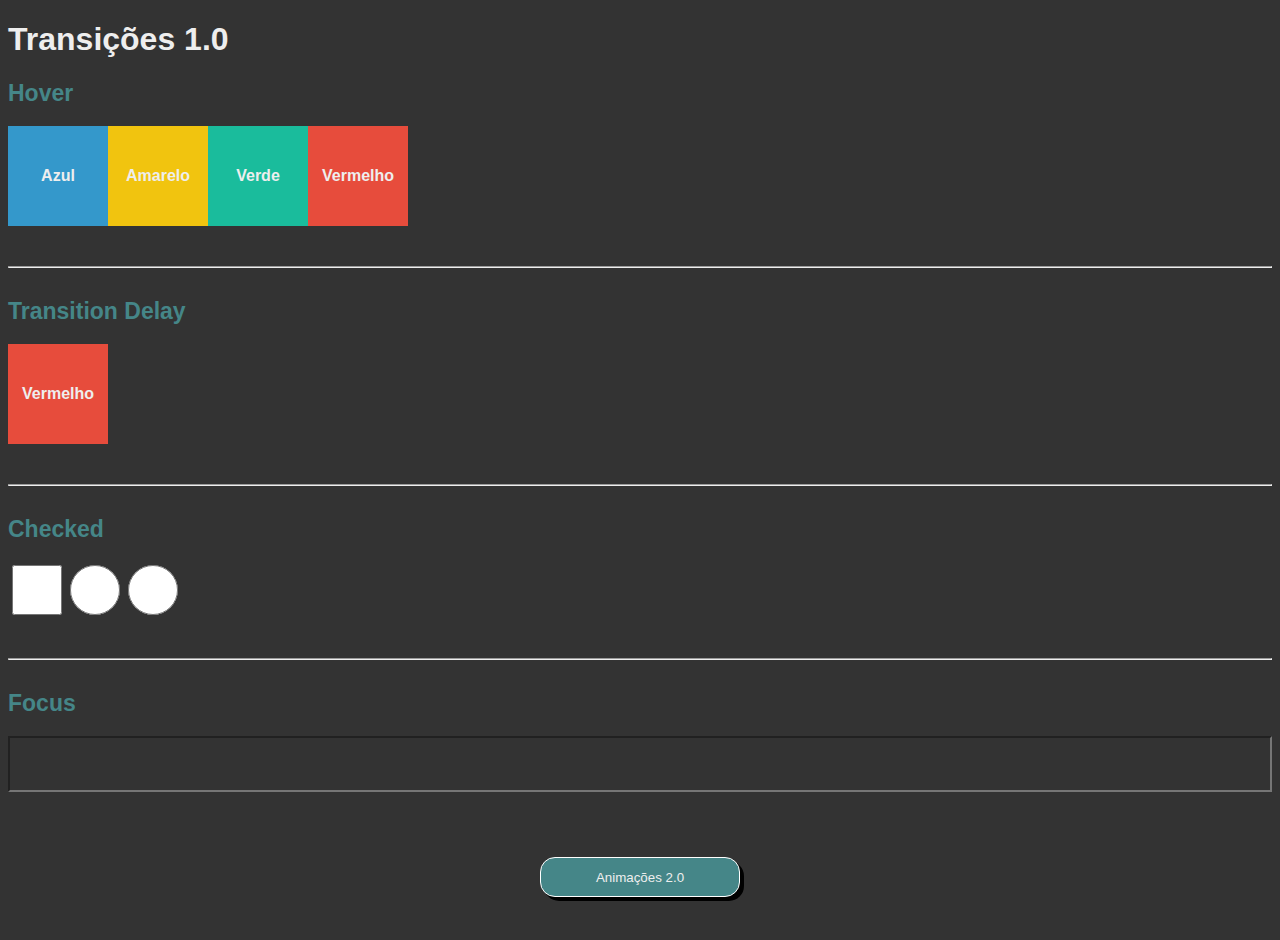
<file: index.html>
<!DOCTYPE html>
<html lang="pt´br">
<head>
    <meta charset="UTF-8">
    <meta name="viewport" content="width=device-width, initial-scale=1.0">
    <title>Animações e Transições em CSS</title>

    <link rel="stylesheet" href="index.css">

</head>
<body>
    <h1>Transições 1.0</h1>

    <h2>Hover</h2>
    <section>
        <div class="item blue transitionBackground">Azul</div>
        <div class="item yellow transitionBackground">Amarelo</div>
        <div class="item green transitionSize">Verde</div>
        <div class="item red transitionRotate">Vermelho</div>
    </section>

    <hr>

    <h2>Transition Delay</h2>
    <section>
        <div class="item red transitionDelay">Vermelho</div>
    </section>

    <hr>

    <h2>Checked</h2>
    <section>
        <input type="checkbox" class="trasitionCheckBox">
        <input type="radio" class="transitionRadio">
        <input type="radio" class="transitionRadio">
    </section>

    <hr>

    <h2>Focus</h2>
    <section>
        <input type="text" class="transitionText">
    </section>


    <div>
        <a href='animation.html'><button>Animações 2.0</button></a>
    </div>

</body>
</html>
</file>
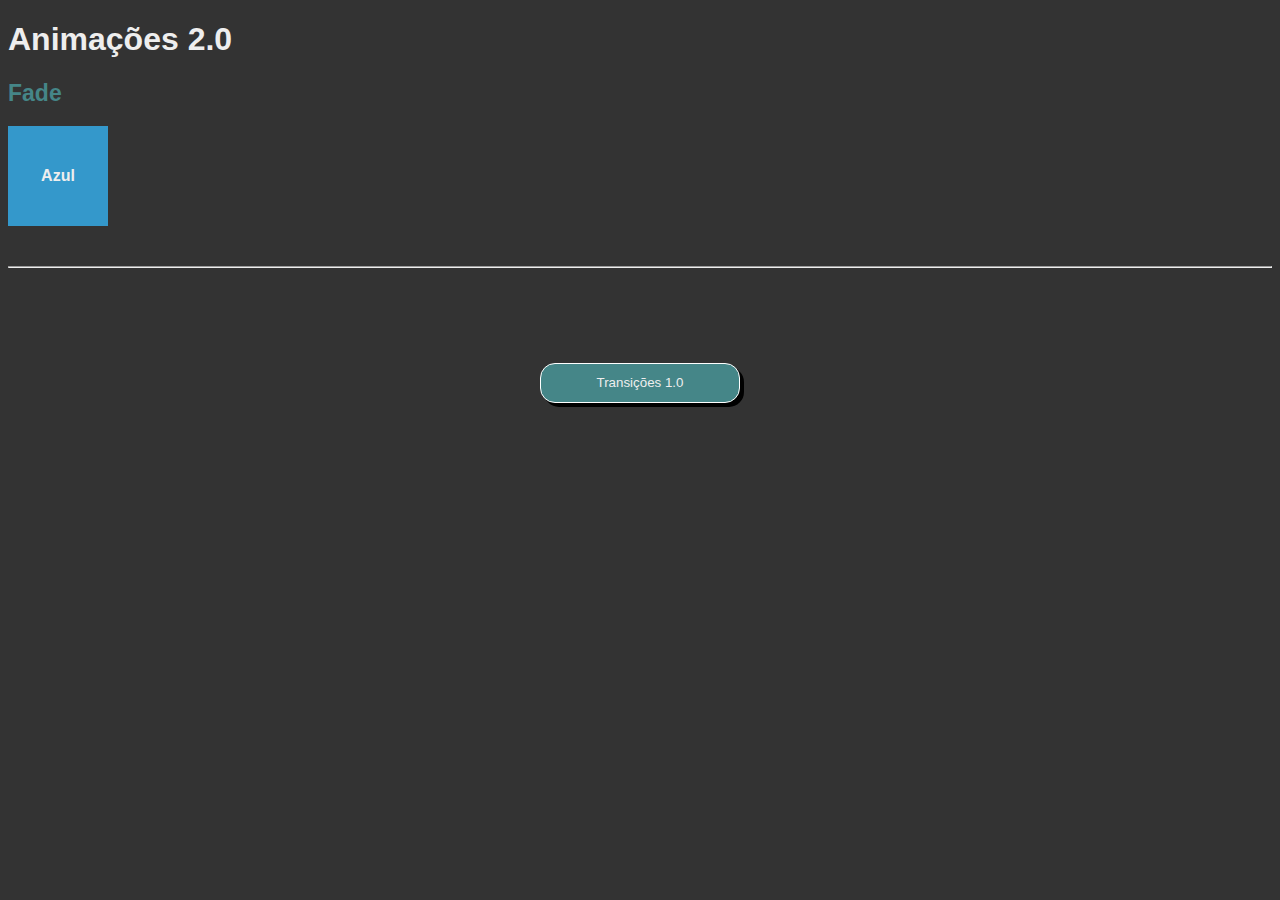
<file: animation.html>
<!DOCTYPE html>
<html lang="pt´br">
<head>
    <meta charset="UTF-8">
    <meta name="viewport" content="width=device-width, initial-scale=1.0">
    <title>Animações e Transições em CSS</title>

    <link rel="stylesheet" href="animation.css">

</head>
<body>
    <h1>Animações 2.0</h1>

    <h2>Fade</h2>
    <section>
        <div class="item blue animationFadeIn">Azul</div>
    </section>

    <hr>

    
    <div>
        <a href='index.html'><button>Transições 1.0</button></a>
    </div>

</body>
</html>
</file>
<file: index.css>
*{
    font-family: sans-serif;
    background-color: #333;
    color:#eee;
}

h2{
    color: #458688;
    font-size: 23px;

}

hr{
    margin-top: 40px;
    margin-bottom: 30px;
}

div{
    text-align: center;
    font-weight: bold;
    display: flex;
    align-items: center;
    justify-content: center;
}

section{
    display: flex;
    flex-direction: row;
}

button{
    background-color:#458688;
    height: 40px;
    width: 200px;
    cursor: pointer;
    border-radius: 15px;
    margin-top: 65px;
    border: 1px solid white;
    margin-bottom: 35px;
    transition: background-color 1.5s, color 1.5s, border 1.5s, box-shadow 1.5s, transform 1.5s 0.3s;
    box-shadow: 4px 4px 0px 0px #000000;
}

button:hover{
    background-color: white;
    color: #458688;
    border: 2px solid #458688;
    transform: scale(1.2);
    box-shadow: 6px 6px 0px 0px #000000;
}

.red{
    background-color: #e74c3c;
}

.blue{
    background-color: #3498cb;
}

.green{
    background-color: #1abc9c;
}

.yellow{
    background-color: #f1c40f;
}

/*AQUI COMEÇA AS ANIMAÇÕES*/

.item{
    width: 100px;
    height: 100px;
}

.transitionBackground{
    transition: background-color 2s;
}

.transitionBackground:hover{
    background-color: red;
}

.transitionSize{
    transition: transform 0.5s;
}

.transitionSize:hover{
    transform: scale(1.5);
}

.transitionRotate{
    transition: transform 1s;
}

.transitionRotate:hover{
    transform: rotateZ(360deg);
}

.transitionDelay{
    transition: width 1s 1s, height 1s;
}

.transitionDelay:hover{
    width: 200px;
    height: 200px;
}

.trasitionCheckBox{
    width:50px;
    height: 50px;
    transition: transform 0.5s;
}

.trasitionCheckBox:checked{
    transform: rotateY(360deg);   
}

.transitionRadio{
    width:50px;
    height: 50px;
    transition: transform 1s;
}

.transitionRadio:checked{
    transform: scale(1.4);
}

.transitionText{
    width: 100%;
    height: 50px;
    font-size: 18px;
    text-align: center;
    transition: transform 1s;
}

.transitionText:focus{
    transform: scaleY(0.5) scaleX(0.7) rotateZ(180deg)
}
</file>
<file: animation.css>
*{
    font-family: sans-serif;
    background-color: #333;
    color:#eee;
}

h2{
    color: #458688;
    font-size: 23px;

}

hr{
    margin-top: 40px;
    margin-bottom: 30px;
}

div{
    text-align: center;
    font-weight: bold;
    display: flex;
    align-items: center;
    justify-content: center;
}

section{
    display: flex;
    flex-direction: row;
}

button{
    background-color:#458688;
    height: 40px;
    width: 200px;
    cursor: pointer;
    border-radius: 15px;
    margin-top: 65px;
    border: 1px solid white;
    margin-bottom: 35px;
    transition: background-color 1.5s, color 1.5s, border 1.5s, box-shadow 1.5s, transform 1.5s 0.3s;
    box-shadow: 4px 4px 0px 0px #000000;
}

button:hover{
    background-color: white;
    color: #458688;
    border: 2px solid #458688;
    transform: scale(1.2);
    box-shadow: 6px 6px 0px 0px #000000;
}

.red{
    background-color: #e74c3c;
}

.blue{
    background-color: #3498cb;
}

.green{
    background-color: #1abc9c;
}

.yellow{
    background-color: #f1c40f;
}

/*AQUI COMEÇA AS ANIMAÇÕES*/

.item{
    width: 100px;
    height: 100px;
}

.animationFadeIn{
    animation: FadeIn 4s linear;
}

@keyframes FadeIn{
    from {opacity: 0;}
    to{opacity: 1;}
}
</file>
